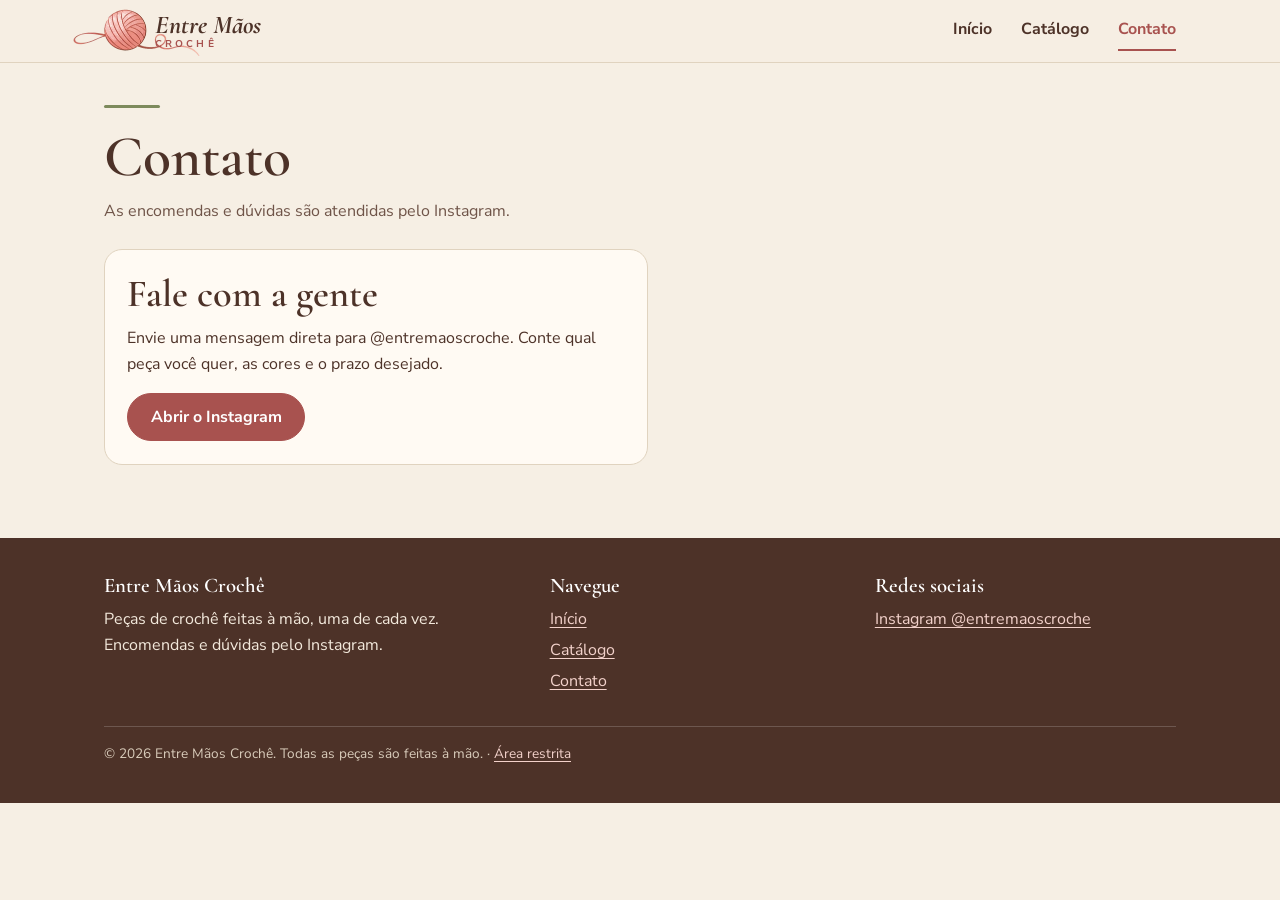
<file: contato.html>
<!doctype html>
<html lang="pt-BR">
  <head>
    <meta charset="UTF-8" />
    <meta name="viewport" content="width=device-width, initial-scale=1" />
    <meta name="theme-color" content="#f6efe4" />
    <title>Contato | Entre Mãos Crochê</title>
    <meta
      name="description"
      content="Fale com a Entre Mãos Crochê pelo Instagram para tirar dúvidas e fazer encomendas."
    />
    <meta property="og:type" content="website" />
    <meta property="og:locale" content="pt_BR" />
    <meta property="og:site_name" content="Entre Mãos Crochê" />
    <meta property="og:title" content="Contato | Entre Mãos Crochê" />
    <meta property="og:description" content="Encomendas e dúvidas pelo Instagram." />
    <link rel="icon" type="image/svg+xml" href="assets/favicon.svg" />
    <link rel="preconnect" href="https://fonts.googleapis.com" />
    <link rel="preconnect" href="https://fonts.gstatic.com" crossorigin />
    <link
      href="https://fonts.googleapis.com/css2?family=Cormorant+Garamond:wght@500;600;700&family=Nunito+Sans:wght@400;600;700&display=swap"
      rel="stylesheet"
    />
    <link rel="stylesheet" href="css/style.css" />
  </head>
  <body>
    <a class="skip-link" href="#conteudo">Pular para o conteúdo</a>
    <header id="site-header"></header>

    <main id="conteudo">
      <section class="section">
        <div class="container">
          <div class="section__head">
            <div class="divider"></div>
            <h1>Contato</h1>
            <p>As encomendas e dúvidas são atendidas pelo Instagram.</p>
          </div>
          <div class="contact-card">
            <h2>Fale com a gente</h2>
            <p>
              Envie uma mensagem direta para @entremaoscroche. Conte qual peça você quer, as cores e o prazo
              desejado.
            </p>
            <a class="btn" data-instagram href="#" target="_blank" rel="noopener noreferrer">Abrir o Instagram</a>
          </div>
        </div>
      </section>
    </main>

    <footer id="site-footer"></footer>

    <script type="module" src="js/layout.js"></script>
  </body>
</html>
</file>
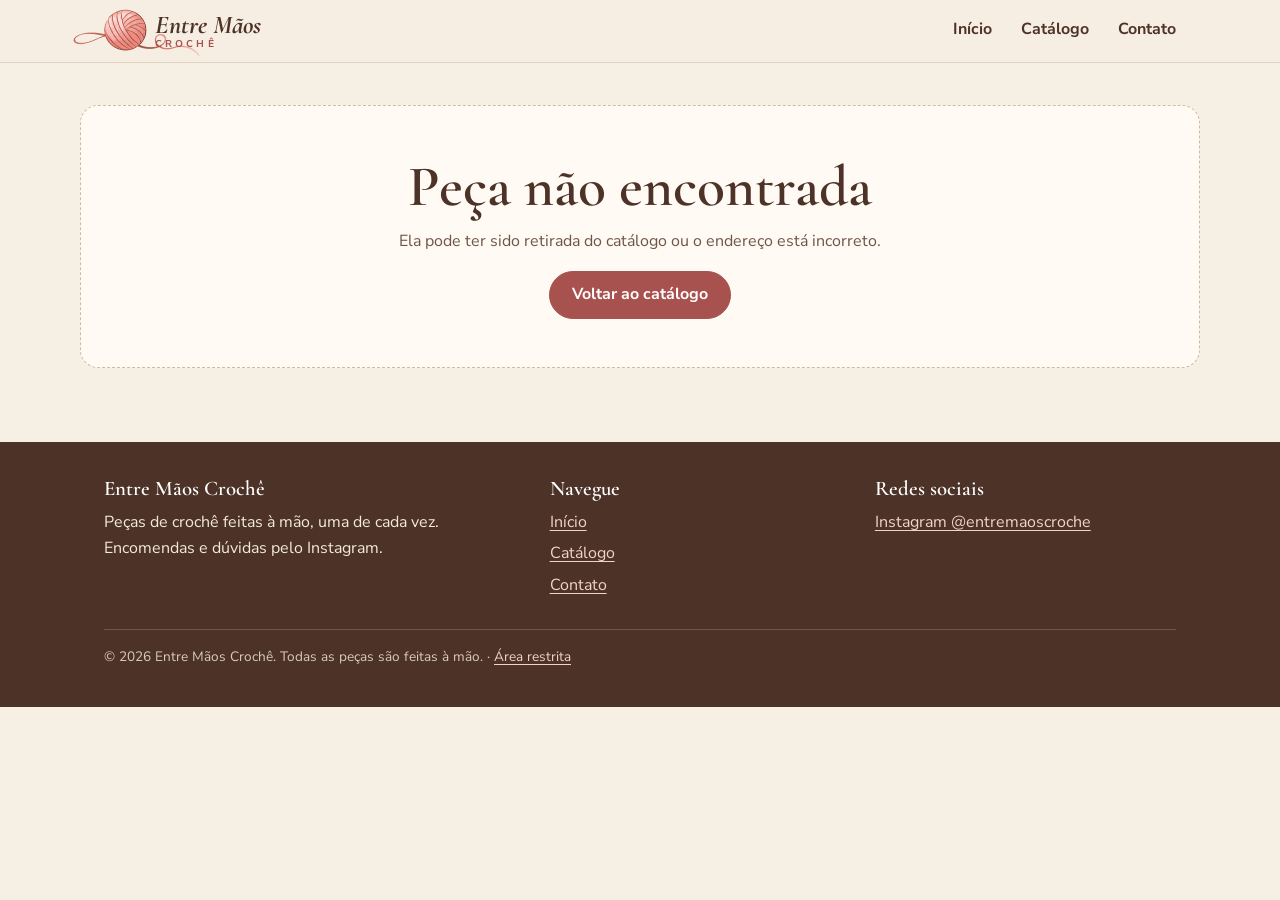
<file: produto.html>
<!doctype html>
<html lang="pt-BR">
  <head>
    <meta charset="UTF-8" />
    <meta name="viewport" content="width=device-width, initial-scale=1" />
    <meta name="theme-color" content="#f6efe4" />
    <title>Peça | Entre Mãos Crochê</title>
    <meta name="description" content="Detalhes da peça de crochê feita à mão pela Entre Mãos Crochê." />
    <meta property="og:type" content="product" />
    <meta property="og:locale" content="pt_BR" />
    <meta property="og:site_name" content="Entre Mãos Crochê" />
    <meta property="og:title" content="Peça | Entre Mãos Crochê" />
    <meta property="og:description" content="Peça de crochê feita à mão." />
    <link rel="icon" type="image/svg+xml" href="assets/favicon.svg" />
    <link rel="preconnect" href="https://fonts.googleapis.com" />
    <link rel="preconnect" href="https://fonts.gstatic.com" crossorigin />
    <link
      href="https://fonts.googleapis.com/css2?family=Cormorant+Garamond:wght@500;600;700&family=Nunito+Sans:wght@400;600;700&display=swap"
      rel="stylesheet"
    />
    <link rel="stylesheet" href="css/style.css" />
  </head>
  <body>
    <a class="skip-link" href="#conteudo">Pular para o conteúdo</a>
    <header id="site-header"></header>

    <main id="conteudo">
      <div id="produto"></div>
    </main>

    <footer id="site-footer"></footer>

    <script type="module" src="js/layout.js"></script>
    <script type="module" src="js/product-page.js"></script>
  </body>
</html>
</file>
<file: css/style.css>
/* ==========================================================================
   Entre Mãos Crochê — base visual
   Paleta tirada do logotipo: creme, marrom café, rosa queimado, verde oliva.
   ========================================================================== */
:root {
  --cream: #f6efe4;
  --cream-deep: #eee3d2;
  --paper: #fffaf3;
  --coffee: #4d3228;
  --coffee-soft: #6f5448;
  --rose: #a8524f;
  --rose-soft: #e9c4bd;
  --rose-wash: #f7e4df;
  --olive: #7d8a5c;
  --olive-wash: #e4e8d6;
  --line: #e0d3bf;
  --danger: #9b2c2c;
  --danger-wash: #f9e3e0;
  --ok: #3f6b3a;
  --ok-wash: #e3efdf;

  --font-display: 'Cormorant Garamond', 'Georgia', serif;
  --font-body: 'Nunito Sans', system-ui, -apple-system, 'Segoe UI', sans-serif;

  --radius: 10px;
  --radius-lg: 18px;
  --gutter: 1rem;
  --max: 1120px;
}

*,
*::before,
*::after {
  box-sizing: border-box;
}

html {
  -webkit-text-size-adjust: 100%;
  scroll-behavior: smooth;
}

body {
  margin: 0;
  min-height: 100vh;
  background: var(--cream);
  color: var(--coffee);
  font-family: var(--font-body);
  font-size: 1rem;
  line-height: 1.6;
  overflow-x: hidden;
}

img {
  display: block;
  max-width: 100%;
}

h1,
h2,
h3 {
  font-family: var(--font-display);
  font-weight: 600;
  line-height: 1.15;
  color: var(--coffee);
  margin: 0 0 0.6rem;
}

h1 {
  font-size: clamp(2.2rem, 8vw, 3.6rem);
}
h2 {
  font-size: clamp(1.7rem, 5.5vw, 2.4rem);
}
h3 {
  font-size: 1.35rem;
}

p {
  margin: 0 0 1rem;
}

a {
  color: var(--rose);
  text-underline-offset: 3px;
}

:focus-visible {
  outline: 3px solid var(--olive);
  outline-offset: 2px;
  border-radius: 4px;
}

.sr-only {
  position: absolute;
  width: 1px;
  height: 1px;
  padding: 0;
  margin: -1px;
  overflow: hidden;
  clip: rect(0, 0, 0, 0);
  white-space: nowrap;
  border: 0;
}

.skip-link {
  position: absolute;
  left: 0.5rem;
  top: -4rem;
  background: var(--coffee);
  color: #fff;
  padding: 0.6rem 1rem;
  border-radius: var(--radius);
  z-index: 100;
}
.skip-link:focus {
  top: 0.5rem;
}

.container {
  width: 100%;
  max-width: var(--max);
  margin-inline: auto;
  padding-inline: var(--gutter);
}

/* ---------- Botões ---------- */
.btn {
  display: inline-flex;
  align-items: center;
  justify-content: center;
  gap: 0.5rem;
  min-height: 48px;
  padding: 0.65rem 1.4rem;
  border-radius: 999px;
  border: 1.5px solid var(--rose);
  background: var(--rose);
  color: #fff;
  font: 700 1rem/1.2 var(--font-body);
  text-decoration: none;
  cursor: pointer;
  transition: background 0.15s, color 0.15s, border-color 0.15s;
}
.btn:hover {
  background: #8f4340;
  border-color: #8f4340;
}
.btn--ghost {
  background: transparent;
  color: var(--coffee);
  border-color: var(--coffee-soft);
}
.btn--ghost:hover {
  background: var(--coffee);
  color: #fff;
  border-color: var(--coffee);
}
.btn--danger {
  background: var(--danger);
  border-color: var(--danger);
}
.btn--danger:hover {
  background: #7a2222;
  border-color: #7a2222;
}
.btn--small {
  min-height: 40px;
  padding: 0.4rem 1rem;
  font-size: 0.92rem;
}
.btn[disabled],
.btn[aria-disabled='true'] {
  background: var(--cream-deep);
  border-color: var(--line);
  color: var(--coffee-soft);
  cursor: not-allowed;
}

/* ---------- Formulários ---------- */
.field {
  display: flex;
  flex-direction: column;
  gap: 0.35rem;
  margin-bottom: 1.1rem;
}
.field label,
.field .label {
  font-weight: 700;
  font-size: 0.95rem;
}
.field .hint {
  font-size: 0.85rem;
  color: var(--coffee-soft);
}
.field .error-text {
  font-size: 0.88rem;
  color: var(--danger);
  font-weight: 600;
}
input[type='text'],
input[type='email'],
input[type='password'],
input[type='search'],
input[type='url'],
input[type='number'],
select,
textarea {
  width: 100%;
  min-height: 48px;
  padding: 0.7rem 0.9rem;
  border: 1.5px solid #cdbca3;
  border-radius: var(--radius);
  background: #fff;
  color: var(--coffee);
  font: inherit;
  font-size: 1rem; /* 16px evita o zoom automático no iPhone */
}
textarea {
  min-height: 130px;
  resize: vertical;
}
input:focus,
select:focus,
textarea:focus {
  outline: 3px solid var(--olive-wash);
  border-color: var(--olive);
}
.check {
  display: flex;
  align-items: center;
  gap: 0.7rem;
  min-height: 44px;
  font-weight: 600;
}
.check input {
  width: 22px;
  height: 22px;
  accent-color: var(--rose);
}

/* ---------- Mensagens ---------- */
.notice {
  padding: 0.8rem 1rem;
  border-radius: var(--radius);
  border: 1px solid var(--line);
  background: var(--paper);
  margin-bottom: 1rem;
  font-size: 0.95rem;
}
.notice--error {
  background: var(--danger-wash);
  border-color: #e0b3ad;
  color: var(--danger);
}
.notice--ok {
  background: var(--ok-wash);
  border-color: #b8d3b2;
  color: var(--ok);
}
.notice--warn {
  background: var(--rose-wash);
  border-color: var(--rose-soft);
}

/* ---------- Carregamento ---------- */
.spinner {
  width: 22px;
  height: 22px;
  border: 3px solid var(--line);
  border-top-color: var(--rose);
  border-radius: 50%;
  animation: spin 0.8s linear infinite;
  display: inline-block;
}
@keyframes spin {
  to {
    transform: rotate(360deg);
  }
}
.loading-block {
  display: flex;
  align-items: center;
  justify-content: center;
  gap: 0.8rem;
  padding: 3rem 1rem;
  color: var(--coffee-soft);
}

@media (prefers-reduced-motion: reduce) {
  html {
    scroll-behavior: auto;
  }
  .spinner {
    animation-duration: 2s;
  }
  * {
    transition: none !important;
  }
}

@media (min-width: 768px) {
  :root {
    --gutter: 1.5rem;
  }
}
/* ==========================================================================
   Site público
   ========================================================================== */

/* ---------- Cabeçalho ---------- */
.site-header {
  position: sticky;
  top: 0;
  z-index: 40;
  background: rgba(246, 239, 228, 0.97);
  border-bottom: 1px solid var(--line);
}
.site-header__bar {
  display: flex;
  align-items: center;
  justify-content: space-between;
  min-height: 62px;
}
.brand {
  display: inline-flex;
  align-items: center;
  gap: 0.55rem;
  line-height: 1;
  text-decoration: none;
  color: var(--coffee);
}
.brand__name {
  font-family: var(--font-display);
  font-style: italic;
  font-weight: 700;
  font-size: 1.6rem;
}
.brand__sub {
  font-size: 0.62rem;
  letter-spacing: 0.32em;
  color: var(--rose);
  font-weight: 700;
  margin-top: 0.18rem;
}
.nav-toggle {
  min-width: 48px;
  min-height: 48px;
  border: 1.5px solid var(--line);
  background: var(--paper);
  border-radius: var(--radius);
  color: var(--coffee);
  font: 700 0.9rem var(--font-body);
  cursor: pointer;
}
.site-nav {
  display: none;
  flex-direction: column;
  border-top: 1px solid var(--line);
  padding: 0.5rem 0 1rem;
}
.site-nav.is-open {
  display: flex;
}
.site-nav a {
  display: block;
  padding: 0.8rem 0.2rem;
  color: var(--coffee);
  text-decoration: none;
  font-weight: 700;
  border-bottom: 1px solid var(--line);
}
.site-nav a[aria-current='page'] {
  color: var(--rose);
}

@media (min-width: 768px) {
  .nav-toggle {
    display: none;
  }
  .site-header .container {
    display: flex;
    align-items: center;
    justify-content: space-between;
  }
  .site-header__bar {
    flex: 0 0 auto;
  }
  .site-nav,
  .site-nav.is-open {
    display: flex;
    flex-direction: row;
    gap: 1.8rem;
    border: 0;
    padding: 0;
  }
  .site-nav a {
    border: 0;
    padding: 0.4rem 0;
    border-bottom: 2px solid transparent;
  }
  .site-nav a[aria-current='page'] {
    border-bottom-color: var(--rose);
  }
}

/* ---------- Início ---------- */
.hero {
  padding: 2.2rem 0 2.6rem;
}
.hero__grid {
  display: grid;
  gap: 1.5rem;
  align-items: center;
}
.hero__eyebrow {
  color: var(--olive);
  font-weight: 700;
  letter-spacing: 0.14em;
  text-transform: uppercase;
  font-size: 0.8rem;
  margin-bottom: 0.8rem;
}
.hero__lead {
  font-size: 1.12rem;
  color: var(--coffee-soft);
  max-width: 34rem;
}
.hero__actions {
  display: flex;
  flex-wrap: wrap;
  gap: 0.8rem;
  margin-top: 1.4rem;
}
.hero__grid > * {
  min-width: 0;
}
.hero__logo {
  width: 100%;
  height: auto;
  max-width: 340px;
  margin-inline: auto;
  border-radius: 28px;
  border: 1px solid var(--line);
}
@media (min-width: 860px) {
  .hero {
    padding: 4rem 0;
  }
  .hero__grid {
    grid-template-columns: 1.2fr 0.8fr;
    gap: 3rem;
  }
}

.section {
  padding: 2.6rem 0;
}
.section--paper {
  background: var(--paper);
  border-block: 1px solid var(--line);
}
.section__head {
  margin-bottom: 1.5rem;
}
.section__head p {
  color: var(--coffee-soft);
  max-width: 38rem;
}
.divider {
  width: 56px;
  height: 3px;
  background: var(--olive);
  border-radius: 2px;
  margin-bottom: 1rem;
}

/* ---------- Catálogo ---------- */
.filters {
  display: flex;
  gap: 0.6rem;
  overflow-x: auto;
  padding-bottom: 0.6rem;
  margin-bottom: 1.2rem;
  scrollbar-width: thin;
}
.chip {
  flex: 0 0 auto;
  min-height: 44px;
  padding: 0.4rem 1.1rem;
  border-radius: 999px;
  border: 1.5px solid var(--line);
  background: var(--paper);
  color: var(--coffee);
  font: 700 0.92rem var(--font-body);
  cursor: pointer;
}
.chip[aria-pressed='true'] {
  background: var(--coffee);
  color: #fff;
  border-color: var(--coffee);
}

.product-grid {
  display: grid;
  grid-template-columns: repeat(2, minmax(0, 1fr));
  gap: 0.8rem;
}
@media (max-width: 359px) {
  .product-grid {
    grid-template-columns: minmax(0, 1fr);
  }
}
@media (min-width: 768px) {
  .product-grid {
    grid-template-columns: repeat(3, minmax(0, 1fr));
    gap: 1.3rem;
  }
}
@media (min-width: 1024px) {
  .product-grid {
    grid-template-columns: repeat(4, minmax(0, 1fr));
  }
}

.card {
  display: flex;
  flex-direction: column;
  background: var(--paper);
  border: 1px solid var(--line);
  border-radius: var(--radius-lg);
  overflow: hidden;
  text-decoration: none;
  color: inherit;
  transition: border-color 0.15s;
}
.card:hover {
  border-color: var(--rose-soft);
}
.card__media {
  position: relative;
  aspect-ratio: 4 / 5;
  background: var(--cream-deep);
}
.card__media img {
  width: 100%;
  height: 100%;
  object-fit: cover;
}
.card__body {
  padding: 0.8rem 0.85rem 1rem;
  display: flex;
  flex-direction: column;
  gap: 0.25rem;
  flex: 1;
}
.card__category {
  font-size: 0.75rem;
  letter-spacing: 0.08em;
  text-transform: uppercase;
  color: var(--olive);
  font-weight: 700;
}
.card__title {
  font-family: var(--font-display);
  font-size: 1.2rem;
  font-weight: 700;
  line-height: 1.2;
  margin: 0;
}
.card__price {
  font-weight: 700;
  color: var(--coffee);
}
.placeholder-img {
  width: 100%;
  height: 100%;
  display: grid;
  place-items: center;
  color: var(--coffee-soft);
  font-size: 0.85rem;
  text-align: center;
  padding: 1rem;
}

.badge {
  display: inline-block;
  padding: 0.18rem 0.65rem;
  border-radius: 999px;
  font-size: 0.78rem;
  font-weight: 700;
  border: 1px solid transparent;
}
.badge--disponivel {
  background: var(--olive-wash);
  color: #4d5a30;
  border-color: #c9d1b0;
}
.badge--sob_encomenda {
  background: var(--rose-wash);
  color: #84403d;
  border-color: var(--rose-soft);
}
.badge--esgotado {
  background: #ece6dc;
  color: #5d5148;
  border-color: #d3c9bb;
}
.card__media .badge {
  position: absolute;
  left: 0.6rem;
  top: 0.6rem;
}

.empty {
  text-align: center;
  padding: 3rem 1rem;
  background: var(--paper);
  border: 1px dashed #cdbca3;
  border-radius: var(--radius-lg);
  color: var(--coffee-soft);
}
.empty h3 {
  color: var(--coffee);
}

/* ---------- Detalhe do produto ---------- */
.detail {
  display: grid;
  gap: 1.5rem;
  padding: 1.5rem 0 3rem;
}
.gallery__main {
  background: var(--paper);
  border: 1px solid var(--line);
  border-radius: var(--radius-lg);
  aspect-ratio: 4 / 5;
  display: grid;
  place-items: center;
  overflow: hidden;
}
.gallery__main img {
  width: 100%;
  height: 100%;
  object-fit: cover; /* mostra a peça inteira */
}
.gallery__thumbs {
  display: flex;
  gap: 0.5rem;
  margin-top: 0.6rem;
  overflow-x: auto;
}
.gallery__thumb {
  flex: 0 0 64px;
  height: 64px;
  padding: 0;
  border: 2px solid var(--line);
  border-radius: var(--radius);
  overflow: hidden;
  background: var(--paper);
  cursor: pointer;
}
.gallery__thumb[aria-current='true'] {
  border-color: var(--rose);
}
.gallery__thumb img {
  width: 100%;
  height: 100%;
  object-fit: cover;
}
.detail__price {
  font-size: 1.5rem;
  font-weight: 700;
  margin: 0.4rem 0 1rem;
}
.detail__desc {
  white-space: pre-line;
  color: var(--coffee-soft);
}
.breadcrumb {
  padding-top: 1rem;
  font-size: 0.92rem;
}
@media (min-width: 860px) {
  .detail {
    grid-template-columns: 1.1fr 0.9fr;
    gap: 3rem;
  }
}

/* ---------- Sobre / Contato ---------- */
.prose {
  max-width: 40rem;
}
.prose p {
  color: var(--coffee-soft);
  font-size: 1.05rem;
}
.contact-card {
  background: var(--paper);
  border: 1px solid var(--line);
  border-radius: var(--radius-lg);
  padding: 1.4rem;
  max-width: 34rem;
}

/* ---------- Rodapé ---------- */
.site-footer {
  margin-top: 2rem;
  background: var(--coffee);
  color: #f3e9dc;
  padding: 2.2rem 0 1.4rem;
}
.site-footer a {
  color: #f3d2cb;
}
.site-footer__grid {
  display: grid;
  gap: 1.5rem;
}
.site-footer h2 {
  color: #fff;
  font-size: 1.3rem;
}
.site-footer ul {
  list-style: none;
  margin: 0;
  padding: 0;
}
.site-footer li {
  margin-bottom: 0.35rem;
}
.site-footer__legal {
  margin-top: 1.6rem;
  padding-top: 1rem;
  border-top: 1px solid rgba(255, 255, 255, 0.18);
  font-size: 0.85rem;
  color: #d9ccbb;
}
@media (min-width: 768px) {
  .site-footer__grid {
    grid-template-columns: 1.4fr 1fr 1fr;
  }
}
/* ==========================================================================
   Painel administrativo — prático, mas com a mesma identidade da marca
   ========================================================================== */
.admin-body {
  min-height: 100vh;
  background: var(--cream);
}
.admin-top {
  background: var(--coffee);
  color: #fff;
  position: sticky;
  top: 0;
  z-index: 30;
}
.admin-top__bar {
  display: flex;
  align-items: center;
  justify-content: space-between;
  gap: 0.6rem;
  min-height: 58px;
}
.admin-top__brand {
  font-family: var(--font-display);
  font-style: italic;
  font-weight: 700;
  font-size: 1.3rem;
  color: #fff;
  text-decoration: none;
  line-height: 1.1;
}
.admin-top__brand small {
  display: block;
  font-family: var(--font-body);
  font-style: normal;
  font-size: 0.66rem;
  letter-spacing: 0.22em;
  text-transform: uppercase;
  color: #f0cfc8;
}
.admin-nav {
  display: flex;
  gap: 0.4rem;
  padding-bottom: 0.7rem;
  overflow-x: auto;
}
.admin-nav a,
.admin-nav button {
  flex: 0 0 auto;
  min-height: 44px;
  padding: 0.4rem 1rem;
  border-radius: 999px;
  border: 1.5px solid rgba(255, 255, 255, 0.35);
  background: transparent;
  color: #fff;
  font: 700 0.9rem var(--font-body);
  text-decoration: none;
  display: inline-flex;
  align-items: center;
  cursor: pointer;
}
.admin-nav a[aria-current='page'] {
  background: #fff;
  color: var(--coffee);
  border-color: #fff;
}
.admin-main {
  padding: 1.4rem 0 5rem;
}
.admin-title {
  display: flex;
  flex-wrap: wrap;
  align-items: center;
  justify-content: space-between;
  gap: 0.8rem;
  margin-bottom: 1.2rem;
}
.admin-title h1 {
  font-size: clamp(1.8rem, 6vw, 2.4rem);
  margin: 0;
}

/* Login */
.auth-wrap {
  min-height: 100vh;
  display: grid;
  place-items: center;
  padding: 1.2rem;
}
.auth-card {
  width: 100%;
  max-width: 420px;
  background: var(--paper);
  border: 1px solid var(--line);
  border-radius: var(--radius-lg);
  padding: 1.6rem 1.3rem;
}
.auth-card__logo {
  text-align: center;
  margin-bottom: 1.2rem;
}
.auth-card__logo img {
  width: 150px;
  margin-inline: auto;
  border-radius: 20px;
  border: 1px solid var(--line);
}
.auth-card h1 {
  font-size: 1.7rem;
  text-align: center;
}
.auth-links {
  text-align: center;
  margin-top: 1rem;
  font-size: 0.95rem;
}
.link-button {
  background: none;
  border: 0;
  padding: 0.4rem;
  color: var(--rose);
  font: inherit;
  text-decoration: underline;
  cursor: pointer;
  min-height: 44px;
}

/* Resumo */
.stats {
  display: grid;
  grid-template-columns: repeat(3, minmax(0, 1fr));
  gap: 0.6rem;
  margin-bottom: 1.2rem;
}
.stat {
  background: var(--paper);
  border: 1px solid var(--line);
  border-radius: var(--radius-lg);
  padding: 0.8rem;
  text-align: center;
}
.stat strong {
  display: block;
  font-family: var(--font-display);
  font-size: 2rem;
  line-height: 1;
  color: var(--rose);
}
.stat span {
  font-size: 0.82rem;
  color: var(--coffee-soft);
}

/* Barra de busca e filtros */
.toolbar {
  display: grid;
  gap: 0.6rem;
  margin-bottom: 1rem;
}
@media (min-width: 768px) {
  .toolbar {
    grid-template-columns: 2fr 1fr 1fr;
  }
}

/* Lista de produtos: cartões no celular, linhas no computador */
.admin-list {
  display: grid;
  gap: 0.8rem;
}
.admin-item {
  display: grid;
  grid-template-columns: 84px minmax(0, 1fr);
  gap: 0.8rem;
  background: var(--paper);
  border: 1px solid var(--line);
  border-radius: var(--radius-lg);
  padding: 0.7rem;
}
.admin-item__thumb {
  width: 84px;
  height: 104px;
  border-radius: var(--radius);
  overflow: hidden;
  background: var(--cream-deep);
}
.admin-item__thumb img {
  width: 100%;
  height: 100%;
  object-fit: cover;
}
.admin-item__thumb .placeholder-img {
  font-size: 0.7rem;
  padding: 0.3rem;
}
.admin-item__title {
  font-family: var(--font-display);
  font-weight: 700;
  font-size: 1.2rem;
  line-height: 1.2;
  margin: 0 0 0.2rem;
  overflow-wrap: anywhere;
}
.admin-item__meta {
  display: flex;
  flex-wrap: wrap;
  gap: 0.35rem;
  align-items: center;
  font-size: 0.88rem;
  color: var(--coffee-soft);
  margin-bottom: 0.5rem;
}
.admin-item__actions {
  grid-column: 1 / -1;
  display: grid;
  grid-template-columns: repeat(2, minmax(0, 1fr));
  gap: 0.5rem;
}
.badge--draft {
  background: #ece6dc;
  color: #5d5148;
  border-color: #d3c9bb;
}
.badge--live {
  background: var(--ok-wash);
  color: var(--ok);
  border-color: #b8d3b2;
}
.badge--star {
  background: #f6ecc7;
  color: #6a5516;
  border-color: #e3d490;
}
@media (min-width: 900px) {
  .admin-item {
    grid-template-columns: 84px minmax(0, 1fr) auto;
    align-items: center;
  }
  .admin-item__actions {
    grid-column: auto;
    display: flex;
    flex-wrap: wrap;
    justify-content: flex-end;
    gap: 0.4rem;
  }
}

/* Formulário de produto */
.form-card {
  background: var(--paper);
  border: 1px solid var(--line);
  border-radius: var(--radius-lg);
  padding: 1.1rem;
  margin-bottom: 1rem;
}
.form-card h2 {
  font-size: 1.4rem;
}
.form-grid {
  display: grid;
  gap: 0 1rem;
}
@media (min-width: 768px) {
  .form-grid--2 {
    grid-template-columns: 1fr 1fr;
  }
}
.savebar {
  position: sticky;
  bottom: 0;
  z-index: 20;
  background: rgba(246, 239, 228, 0.97);
  border-top: 1px solid var(--line);
  padding: 0.7rem 0;
  display: flex;
  gap: 0.6rem;
  flex-wrap: wrap;
}
.savebar .btn {
  flex: 1 1 140px;
}

/* Upload de fotos */
.uploader__buttons {
  display: grid;
  grid-template-columns: repeat(2, minmax(0, 1fr));
  gap: 0.5rem;
  margin-bottom: 0.8rem;
}
.uploader__grid {
  display: grid;
  grid-template-columns: repeat(2, minmax(0, 1fr));
  gap: 0.6rem;
}
@media (min-width: 640px) {
  .uploader__grid {
    grid-template-columns: repeat(3, minmax(0, 1fr));
  }
}
.photo {
  border: 1px solid var(--line);
  border-radius: var(--radius);
  background: #fff;
  overflow: hidden;
  display: flex;
  flex-direction: column;
}
.photo__img {
  aspect-ratio: 1 / 1;
  background: var(--cream-deep);
  position: relative;
}
.photo__img img {
  width: 100%;
  height: 100%;
  object-fit: cover;
}
.photo__main {
  position: absolute;
  left: 0.4rem;
  top: 0.4rem;
}
.photo__actions {
  display: grid;
  gap: 0.3rem;
  padding: 0.4rem;
}
.photo__actions .btn {
  min-height: 40px;
  padding-inline: 0.5rem;
  font-size: 0.85rem;
}

/* Diálogo de confirmação */
dialog.confirm {
  border: 1px solid var(--line);
  border-radius: var(--radius-lg);
  background: var(--paper);
  color: var(--coffee);
  padding: 1.3rem;
  width: min(92vw, 420px);
}
dialog.confirm::backdrop {
  background: rgba(60, 40, 32, 0.5);
}
dialog.confirm h2 {
  font-size: 1.5rem;
}
.confirm__actions {
  display: flex;
  gap: 0.6rem;
  flex-wrap: wrap;
  margin-top: 1rem;
}
.confirm__actions .btn {
  flex: 1 1 120px;
}

/* Avisos rápidos */
.toasts {
  position: fixed;
  left: 0.8rem;
  right: 0.8rem;
  bottom: 0.8rem;
  z-index: 60;
  display: grid;
  gap: 0.5rem;
  pointer-events: none;
}
.toast {
  pointer-events: auto;
  max-width: 460px;
  margin-inline: auto;
  width: 100%;
  padding: 0.8rem 1rem;
  border-radius: var(--radius);
  background: var(--coffee);
  color: #fff;
  font-weight: 600;
}
.toast--error {
  background: var(--danger);
}
.toast--ok {
  background: var(--ok);
}
/* ---------- Página inicial: foto, diferenciais e passos ---------- */
.hero__photo {
  width: 100%;
  max-width: 420px;
  height: auto;
  aspect-ratio: 1 /1;
  object-fit: cover;
  margin-inline: auto;
  border-radius: var(--radius-lg);
  border: 1px solid var(--line);
  background: var(--cream-deep);
}
.hero__photo--logo {
  aspect-ratio: auto;
  object-fit: contain;
  max-width: 340px;
}

.values {
  border-block: 1px solid var(--line);
  background: var(--paper);
}
.values__grid {
  display: grid;
  gap: 0;
}
.value {
  display: flex;
  align-items: center;
  gap: 0.9rem;
  padding: 1rem 0;
  border-bottom: 1px solid var(--line);
}
.value:last-child {
  border-bottom: 0;
}
.value svg {
  flex: 0 0 38px;
  width: 38px;
  height: 38px;
  color: var(--rose);
}
.value strong {
  display: block;
  font-family: var(--font-display);
  font-size: 1.2rem;
  line-height: 1.2;
}
.value span {
  display: block;
  font-size: 0.9rem;
  color: var(--coffee-soft);
}
@media (min-width: 768px) {
  .values__grid {
    grid-template-columns: repeat(3, 1fr);
    gap: 2rem;
  }
  .value {
    border-bottom: 0;
    padding: 1.4rem 0;
  }
}

.steps {
  list-style: none;
  margin: 0;
  padding: 0;
  display: grid;
  gap: 1rem;
}
.steps li {
  background: var(--paper);
  border: 1px solid var(--line);
  border-radius: var(--radius-lg);
  padding: 1.2rem;
}
.steps__num {
  display: inline-grid;
  place-items: center;
  width: 38px;
  height: 38px;
  margin-bottom: 0.6rem;
  border-radius: 50%;
  border: 1.5px solid var(--rose);
  color: var(--rose);
  font-family: var(--font-display);
  font-size: 1.3rem;
  font-weight: 700;
}
.steps h3 {
  margin-bottom: 0.3rem;
}
.steps p {
  margin: 0;
  color: var(--coffee-soft);
}
@media (min-width: 768px) {
  .steps {
    grid-template-columns: repeat(3, 1fr);
    gap: 1.3rem;
  }
}
.brand__yarn {
  flex: 0 0 auto;
  width: 42px;
  height: 42px;
  object-fit: contain;
}
.brand__text {
  display: flex;
  flex-direction: column;
}
.order__hint {
  margin: 0.8rem 0 0;
  font-size: 0.9rem;
  color: var(--coffee-soft);
}

/* ---------- Efeito suave nos cartões do catálogo ---------- */
.card__media {
  overflow: hidden;
}
@media (hover: hover) {
  .card {
    transition: border-color 0.15s, transform 0.25s ease, box-shadow 0.25s ease;
  }
  .card:hover {
    transform: translateY(-4px);
    box-shadow: 0 10px 24px rgba(77, 50, 40, 0.12);
  }
  .card__media img {
    transition: transform 0.5s ease;
  }
  .card:hover .card__media img {
    transform: scale(1.04);
  }
}

/* ---------- Botão voltar ao topo ---------- */
.to-top {
  position: fixed;
  right: 1rem;
  bottom: 1rem;
  z-index: 50;
  display: grid;
  place-items: center;
  width: 48px;
  height: 48px;
  padding: 0;
  border: 0;
  border-radius: 50%;
  background: var(--rose);
  color: #fff;
  box-shadow: 0 4px 14px rgba(77, 50, 40, 0.25);
  cursor: pointer;
  opacity: 0;
  visibility: hidden;
  transform: translateY(8px);
  transition: opacity 0.25s ease, transform 0.25s ease, visibility 0.25s, background 0.15s;
}
.to-top.is-visible {
  opacity: 1;
  visibility: visible;
  transform: none;
}
.to-top:hover {
  background: #8f4340;
}
.to-top svg {
  width: 24px;
  height: 24px;
}
.brand__yarn {
  position: relative;
  flex: 0 0 42px;
  width: 42px;
  height: 42px;
}
.brand__yarn img {
  position: absolute;
  top: -1px;
  left: -31px;
  width: 127px;
  max-width: none;
  height: auto;
  pointer-events: none;
}
.brand__text {
  position: relative;
  z-index: 1;
  display: flex;
  flex-direction: column;
}
@media (max-width: 767px) {
  .brand {
    margin-left: 15px;
  }
}
/* Cores da peça */
.colors { margin: 1.2rem 0; }
.colors__label { margin: 0 0 .5rem; color: var(--coffee-soft); }
.colors__list { display: flex; flex-wrap: wrap; gap: .5rem; }
.swatch {
  width: 56px;
  height: 56px;
  padding: 0;
  border: 2px solid var(--line);
  border-radius: var(--radius);
  overflow: hidden;
  background: var(--paper);
  cursor: pointer;
}
.swatch img { display: block; width: 100%; height: 100%; object-fit: cover; }
.swatch[aria-pressed='true'] { border-color: var(--rose); }
.photo__color { width: 100%; margin-top: .4rem; }
.values { display: none; }
/* Tamanhos */
.sizes { margin: 1.2rem 0; }
.sizes__list { display: flex; flex-wrap: wrap; gap: .5rem; }
.size-btn {
  min-width: 3rem;
  padding: .55rem .95rem;
  border: 2px solid var(--line);
  border-radius: 999px;
  background: var(--paper);
  color: var(--coffee);
  font: inherit;
  font-weight: 700;
  cursor: pointer;
}
.size-btn[aria-pressed='true'] { border-color: var(--rose); color: var(--rose); }
.size-quick { display: flex; flex-wrap: wrap; gap: .5rem; margin: .75rem 0; }
.size-row { display: grid; grid-template-columns: 5.5rem 1fr auto; gap: .5rem; align-items: center; margin-bottom: .5rem; }
</file>
